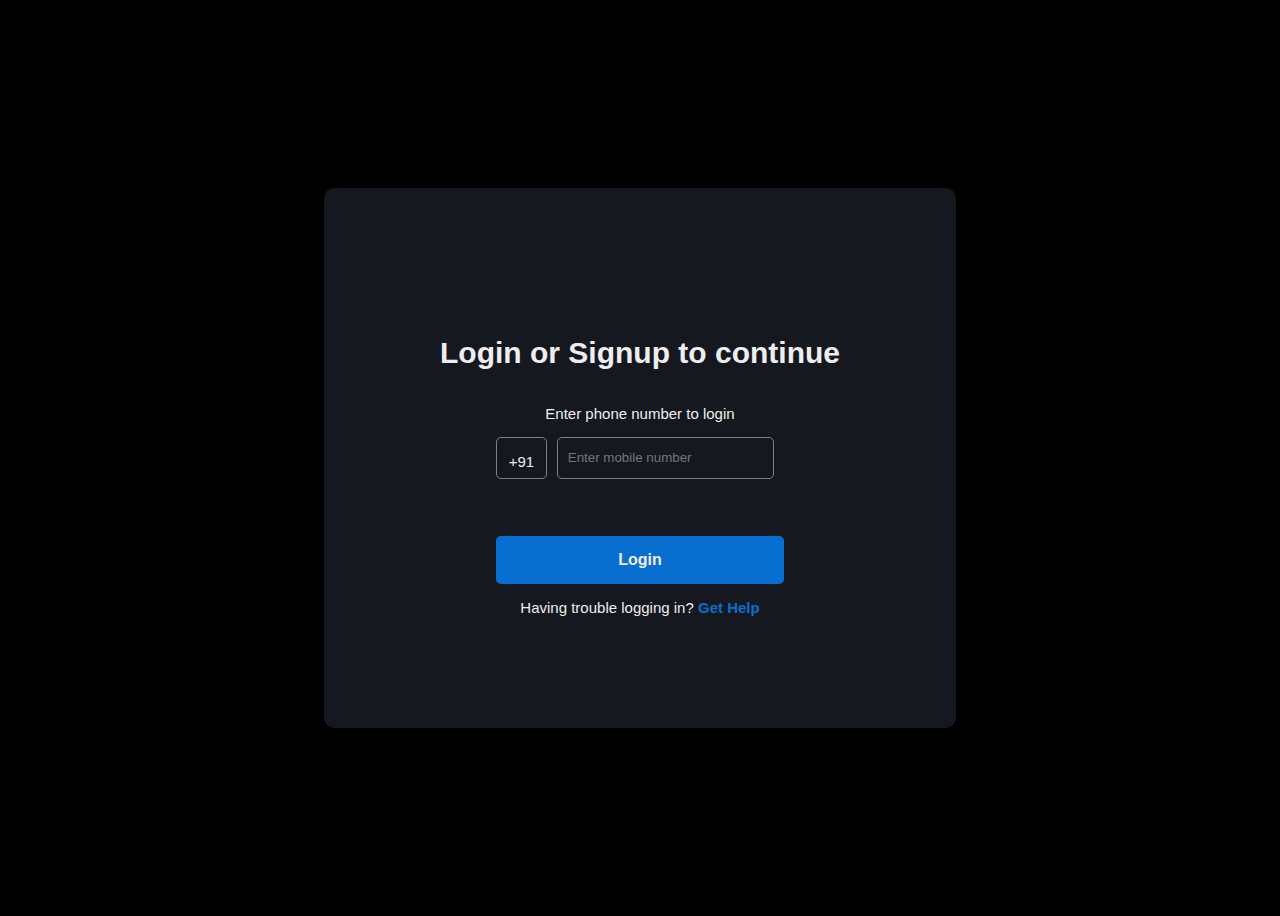
<file: subscribe.html>
<!DOCTYPE html>
<html lang="en">
<head>
    <meta charset="UTF-8">
    <meta name="viewport" content="width=device-width, initial-scale=1.0">
    <title>Subscribe</title>

    <link rel="stylesheet" href="styles/subscribe.css">
    
    <link rel="stylesheet" href="https://cdnjs.cloudflare.com/ajax/libs/font-awesome/6.5.2/css/all.min.css" integrity="sha512-SnH5WK+bZxgPHs44uWIX+LLJAJ9/2PkPKZ5QiAj6Ta86w+fsb2TkcmfRyVX3pBnMFcV7oQPJkl9QevSCWr3W6A==" crossorigin="anonymous" referrerpolicy="no-referrer" />
</head>
<body>
    <div class="container">
        <div class="subscribe-container">
            <div class="sub-container">
                <div class="close"><i class="fa-sharp fa-solid fa-xmark" onclick="openPage()"></i></div>
                <h1>Login or Signup to continue</h1>
                <p>Enter phone number to login</p>
                <div class="input-container">
                    <span class="num-input-1"><p>+91</p></span>
                    <input type="text" class="num-input-2" placeholder="Enter mobile number">
                </div>
                <br><br><br>
                <button class="login">Login</button>
                
                <p>Having trouble logging in? <span class="help">Get Help</span></p>
            </div>
        </div>
    </div>
    <script>
        function openPage(){
            window.open('index.html');
        }
    </script>
</body>
</html>
</file>
<file: styles/subscribe.css>
body{
    background-color: black;
    font-size: 15px;
    color: #eee;
    font-family: sans-serif;
}

.container{
    width: 100%;
    height: 100vh;
}
.subscribe-container{
    width: 100%;
    height: 100%;

    display: flex;
    align-items: center;
    justify-content: center;
}
.sub-container{
    width: 50%;
    height: 60%;
    border-radius: 10px;
    background-color: #16181f;

    display: flex;
    align-items: center;
    justify-content: center;
    flex-direction: column;
}
.close{
    width: 90%;
    height: 30px;

    display: flex;
    justify-content: flex-end;
}
.input-container{
    width: 18rem;
    height: 3rem;
    display: flex;
}
.num-input-1{
    width: 50px;
    height: 40px;

    background: transparent;
    border: 1px solid gray;
    border-radius: 5px;
    margin-right: 10px;
    text-align: center;
    
}
.fa-xmark{
    cursor: pointer;
}
.num-input-2{
    width: 200px;
    height: 40px;

    background: transparent;
    border: 1px solid gray;
    border-radius: 5px;
    margin-right: 10px;
    padding: 0 10px ;
    color: #eee;
}
.help{
    font-weight: 600;
    color: rgb(8, 111, 208);
}
.login{
    width: 18rem;
    height: 3rem;
    background-color: rgb(8, 111, 208);
    border: none;
    outline: none;
    border-radius: 5px;
    font-size: 16px;
    color: #eee;
    font-weight: 600;
    cursor: pointer;
}
</file>
